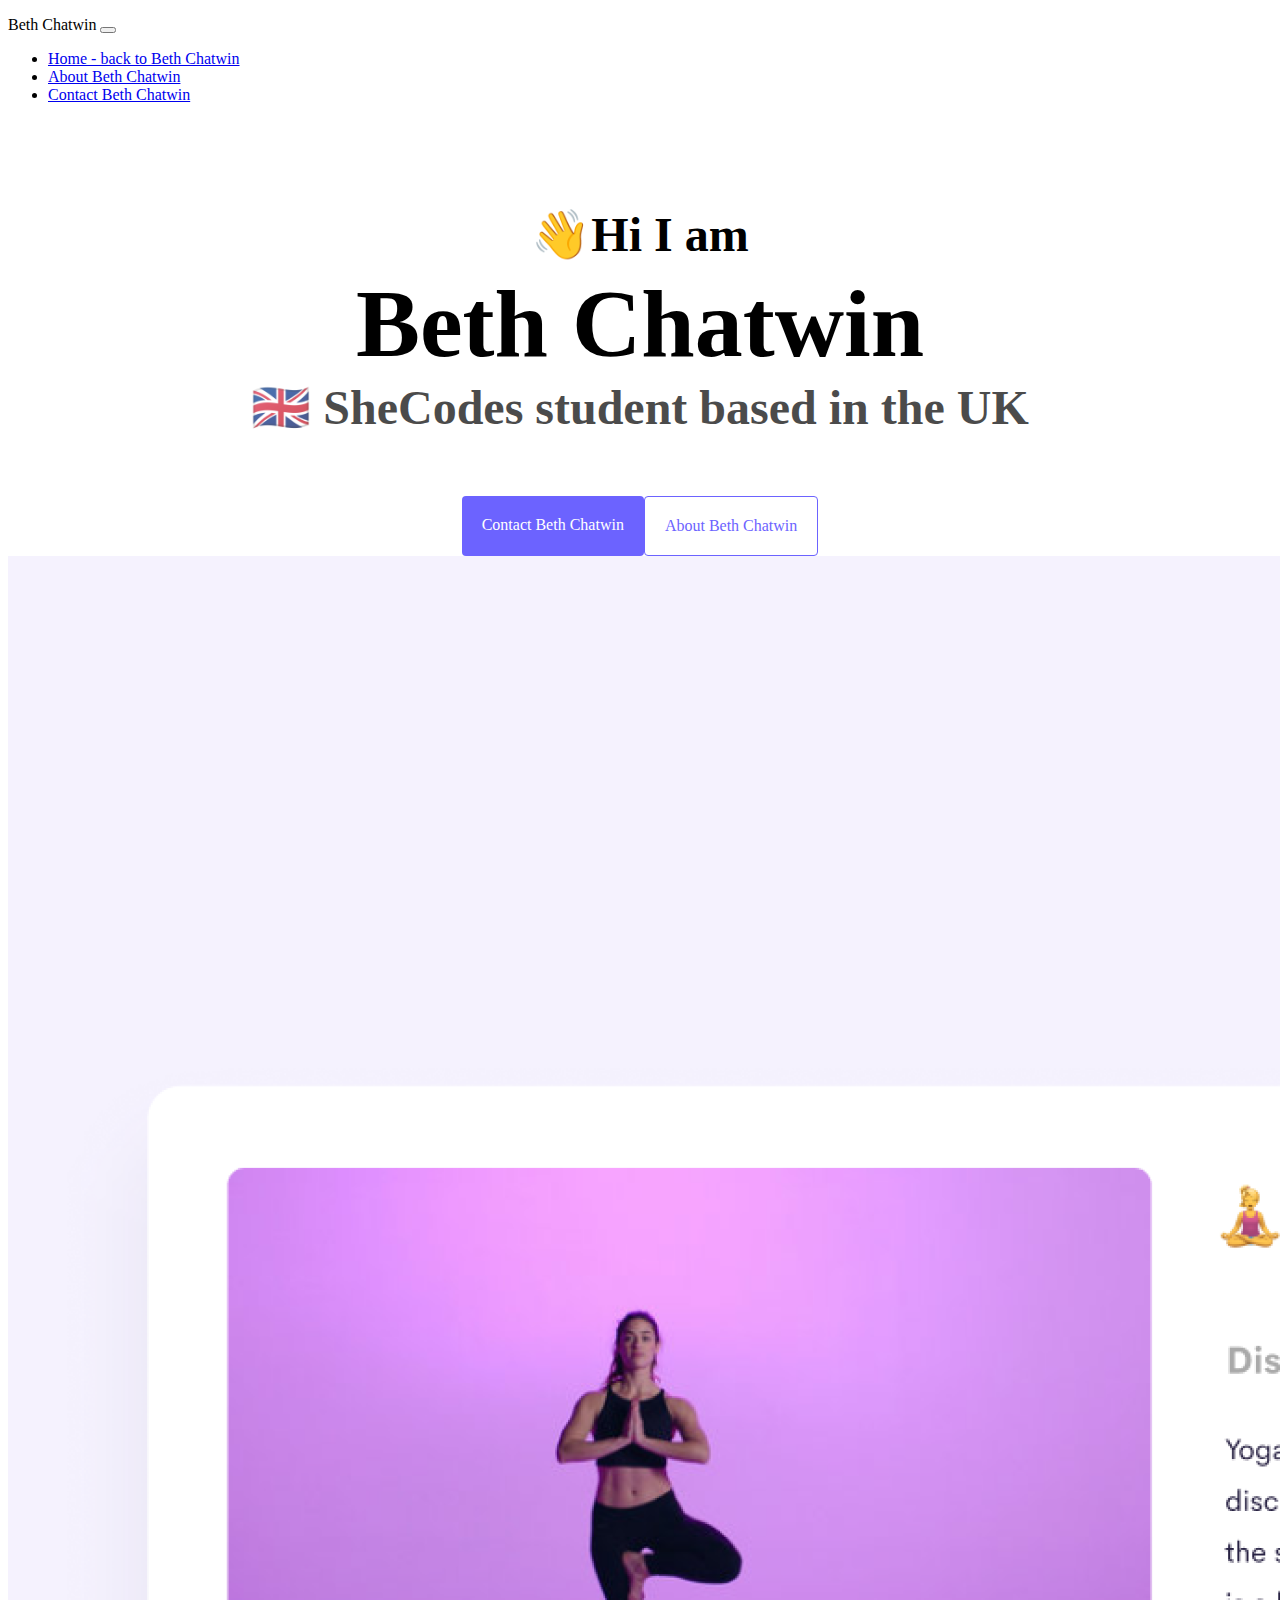
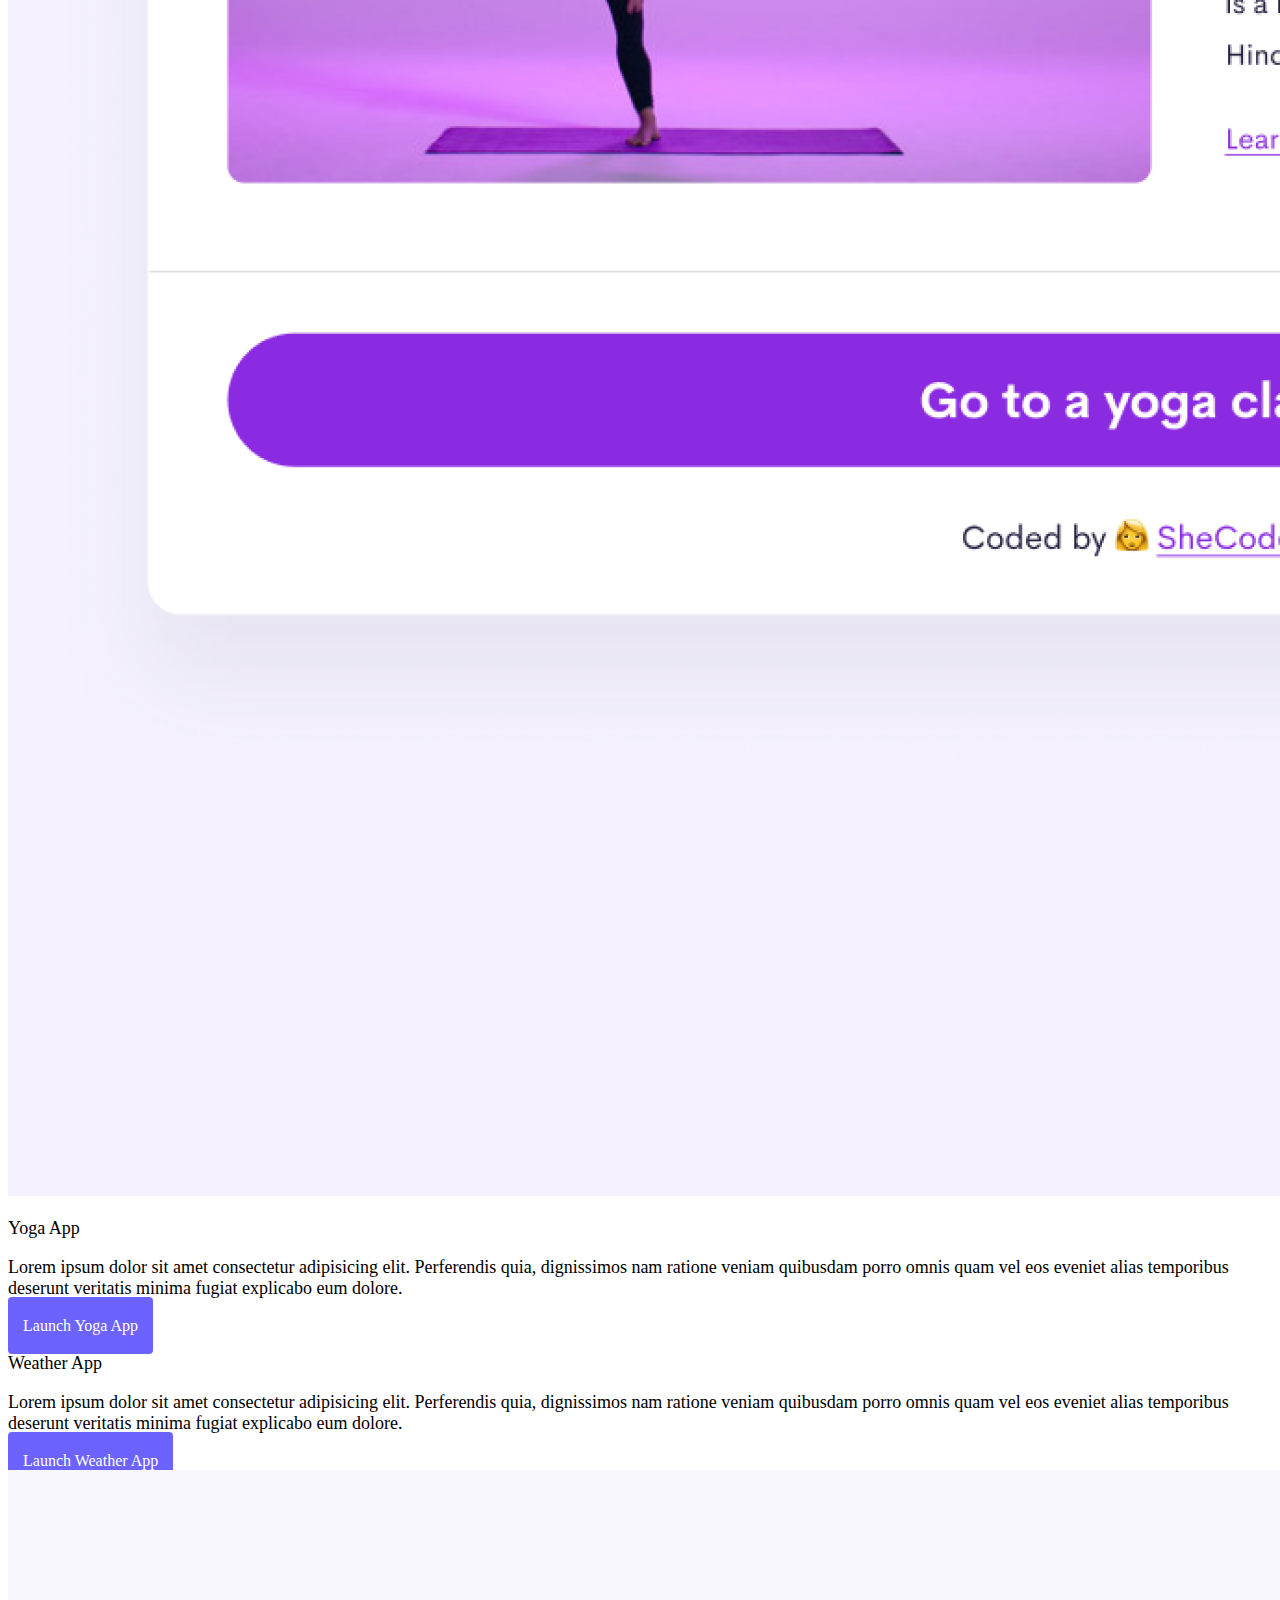
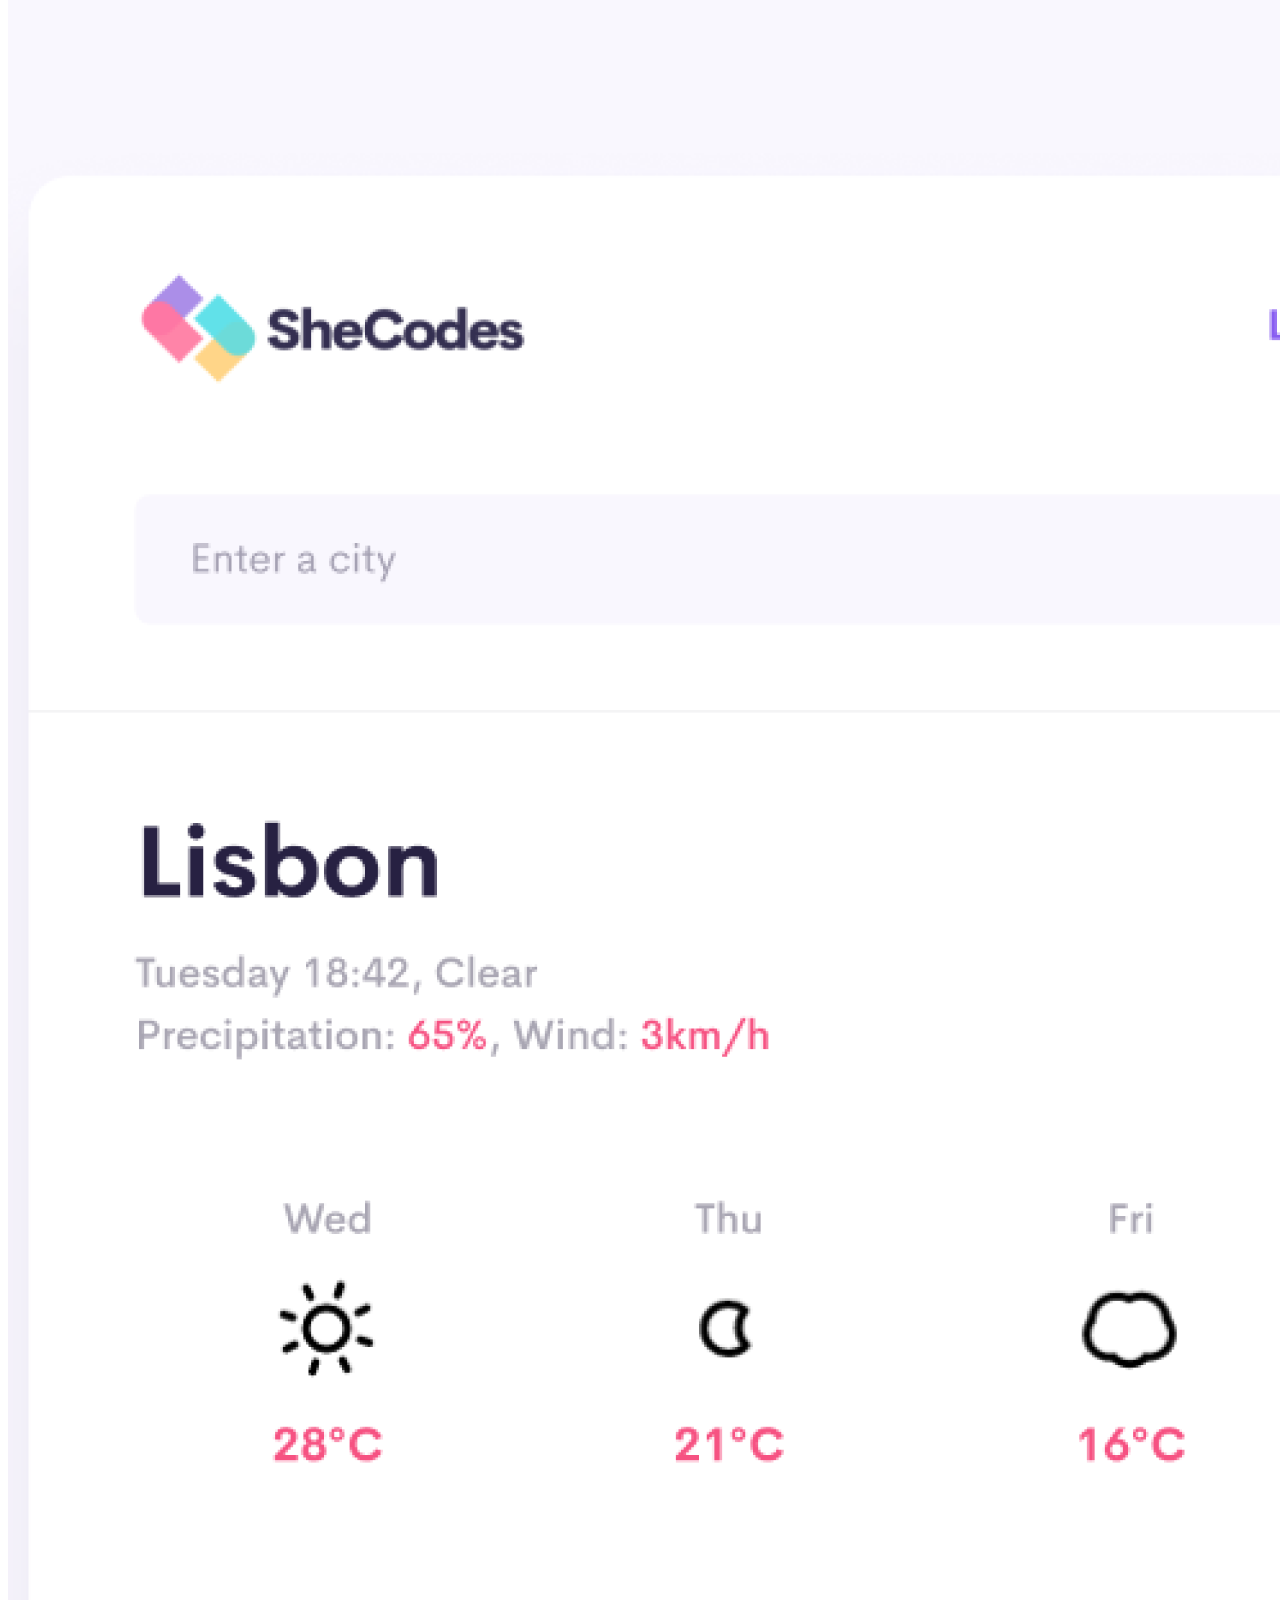
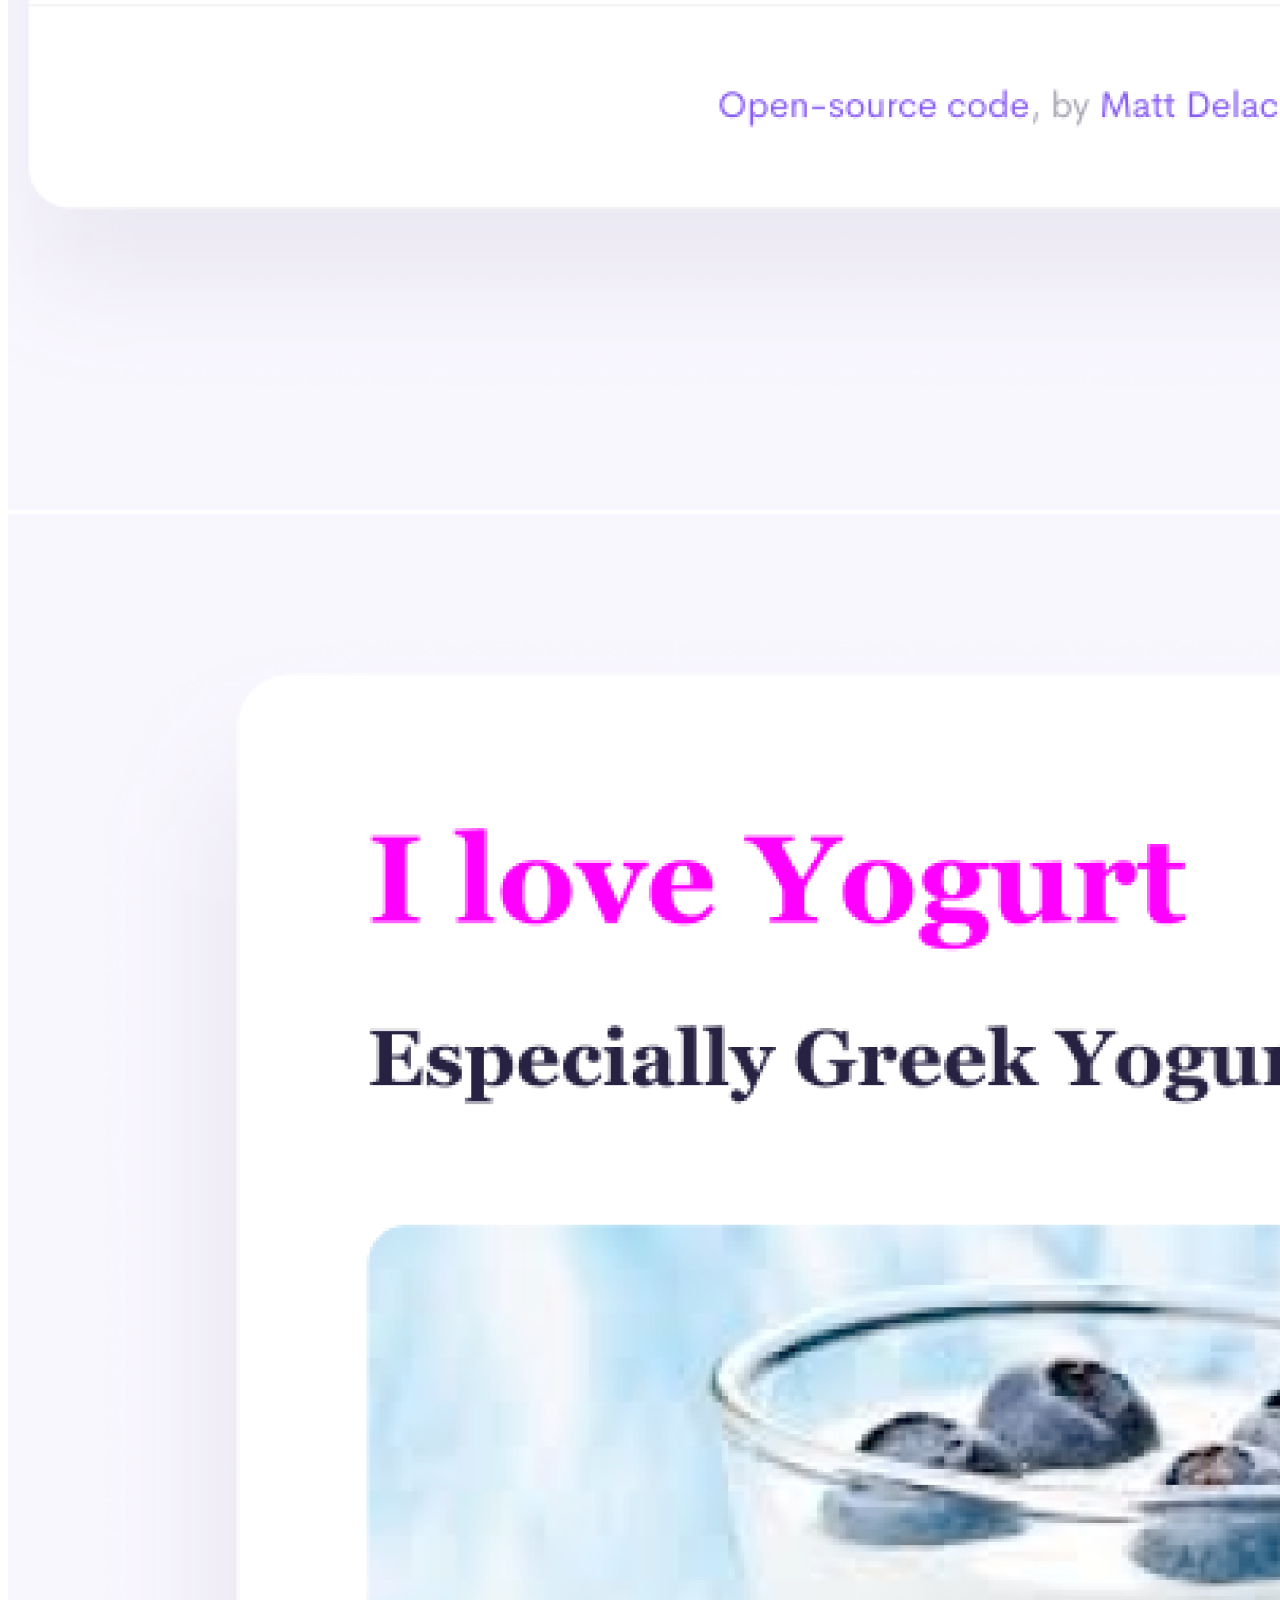
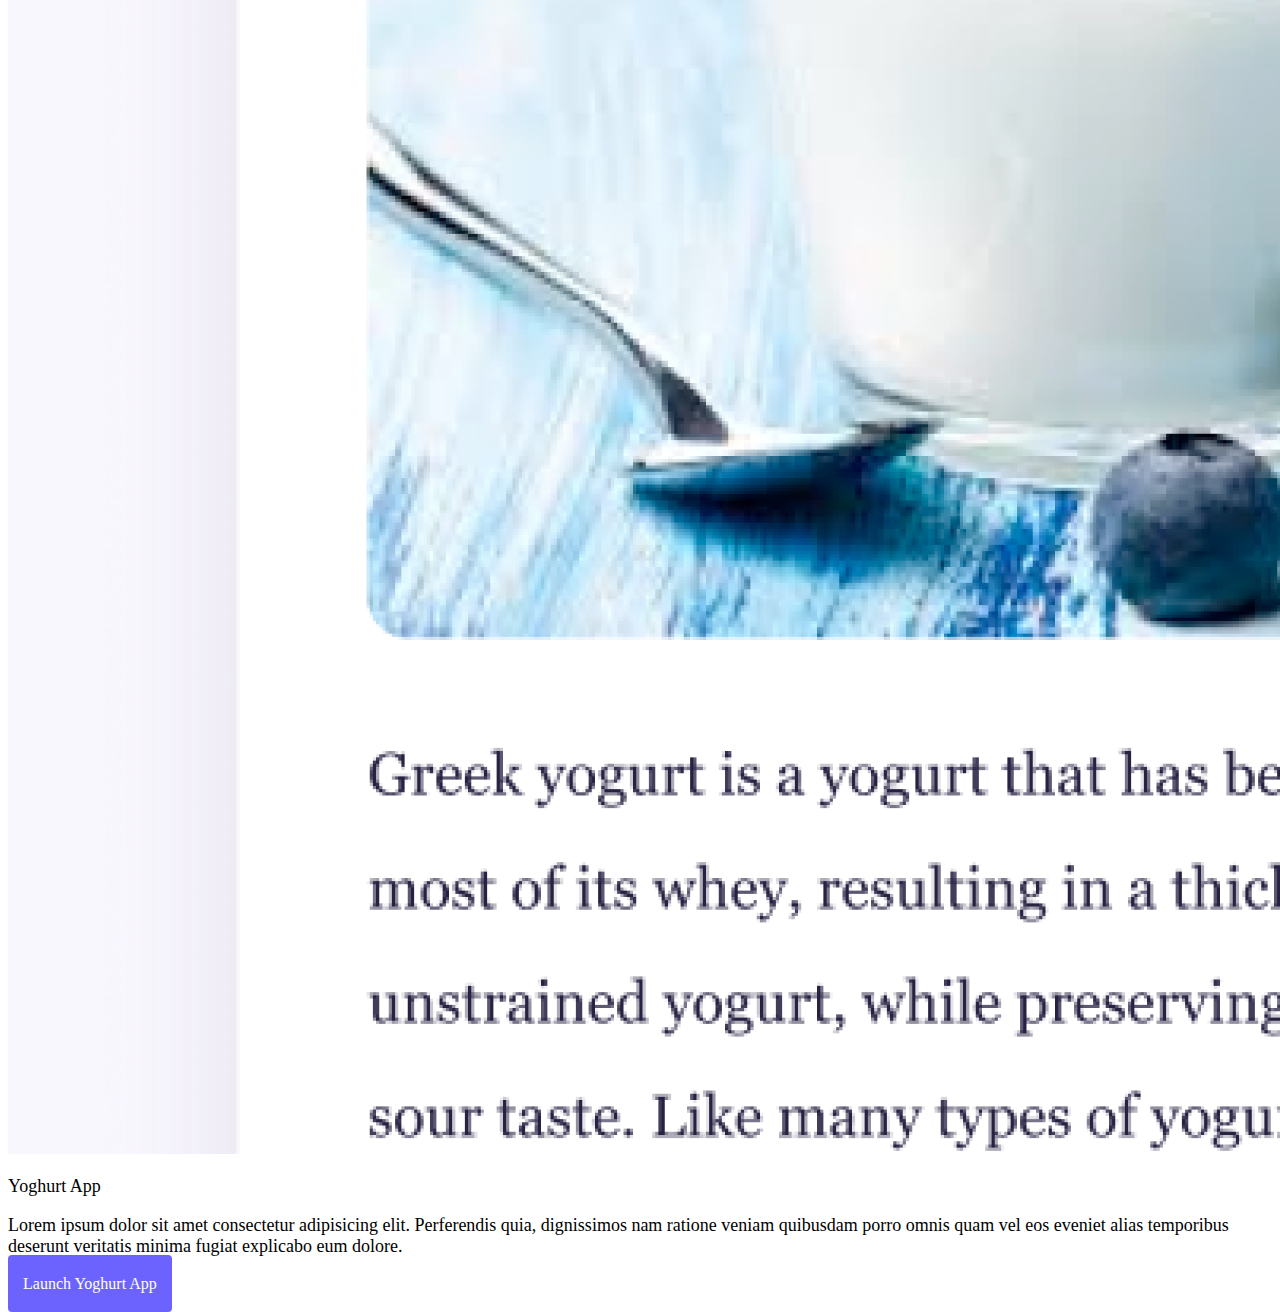
<file: index.html>
<!DOCTYPE html>
<html lang="en">
  <head>
    <meta
      name="Beth Chatwin - SheCodes Student - Homepage"
      content="Homepage with information about Beth Chatwin's Apps"
    />
    <link href="https://cdn.jsdelivr.net/npm/bootstrap@5.3.0-alpha1/dist/css/bootstrap.min.css" rel="stylesheet" integrity="sha384-GLhlTQ8iRABdZLl6O3oVMWSktQOp6b7In1Zl3/Jr59b6EGGoI1aFkw7cmDA6j6gD" crossorigin="anonymous">
    <script src="https://cdn.jsdelivr.net/npm/bootstrap@5.3.0-alpha1/dist/js/bootstrap.bundle.min.js" integrity="sha384-w76AqPfDkMBDXo30jS1Sgez6pr3x5MlQ1ZAGC+nuZB+EYdgRZgiwxhTBTkF7CXvN" crossorigin="anonymous"></script> 
    <meta charset="UTF-8" />
    <meta name="viewport" content="width=device-width, initial-scale=1.0" />
    <meta http-equiv="X-UA-Compatible" content="ie=edge" />
    <link rel="stylesheet" href="src/style.css" />
    <title>Beth Chatwin - SheCodes Student - Homepage</title>
  </head>
  <body>
    
      <nav class="navbar navbar-expand-lg navbar-light bg-light fixed-top">
        <div class="container-fluid">
          <a class="navbar-brand">Beth Chatwin</a>
          <button class="navbar-toggler" type="button" data-bs-toggle="collapse" data-bs-target="#navbarNav" aria-controls="navbarNav" aria-expanded="false" aria-label="Toggle navigation">
            <span class="navbar-toggler-icon"></span>
          </button>
          <div class="collapse navbar-collapse" id="navbarNav">
            <ul class="navbar-nav">
              <li class="nav-item">
                <a class="nav-link active" aria-current="page" href="index.html" title="Beth Chatwin Homepage ">Home - back to Beth Chatwin</a>
              </li>
              <li class="nav-item">
                <a class="nav-link" href="about.html" title="Beth Chatwin About Page">About Beth Chatwin</a>
              </li>
              <li class="nav-item">
                <a class="nav-link" href="about.html#contact" title="Beth Chatwin Contact Page">Contact Beth Chatwin</a>
              </li>
              </li>
            </ul>
          </div>
        </div>
      </nav>
   <br/>
   <br/>
   <br/>
   
    <h1 class="mt-5">
      <div>👋Hi I am</div>
    
    <div class="name text-center">Beth Chatwin</div>
    <h2 class="mb-5 text-center">🇬🇧 SheCodes student based in the UK</h2>
    <div class="nav-buttons mb-5 text-center">
    <a href="about.html#contact" class="contact me-1" id="contact" title="Beth Chatwin Contact Page">Contact Beth Chatwin</a>
    <a href="about.html" class="about ms-1" id="about" title="Beth Chatwin About Page">About Beth Chatwin</a>
    </div>

    <div class="container">

      <div class="row d-flex mt-5">
        <div class="col-sm-6 border-radius mb-5"><img src="src/images/yoga.png" alt="Beth's Yoga App" class="img-fluid rounded"></div>
        <div class="col-sm-6">
          <p class="fs-1 fw-semibold">Yoga App</p>
          <p>Lorem ipsum dolor sit amet consectetur adipisicing elit. Perferendis quia, dignissimos nam ratione veniam quibusdam porro omnis quam vel eos eveniet alias temporibus deserunt veritatis minima fugiat explicabo eum dolore.
          </p>
          <div class="mb-5 mt-5">
            <a href="#" class="primary-link">Launch Yoga App</a>
        </div>
      </div>

      <div class="row mt-4 d-flex">
        <div class="col-sm-6">
          <p class="fs-1 fw-semibold">Weather App</p>
          <p>Lorem ipsum dolor sit amet consectetur adipisicing elit. Perferendis quia, dignissimos nam ratione veniam quibusdam porro omnis quam vel eos eveniet alias temporibus deserunt veritatis minima fugiat explicabo eum dolore.
          </p>
          <div class="mb-5 mt-5">
            <a href="#" class="primary-link">Launch Weather App</a>
          </div>
        </div>
     
          <div class="col-sm-6 mt-4"><img src="src/images/weather.png" alt="Beths Weather App" class="img-fluid rounded"></div>
        </div>
      
      <div class="row mt-5 d-flex">
        <div class="col-sm-6 border-radius mb-5"><img src="src/images/yogurt.png" alt="Beth's Yoghurt App" class="img-fluid rounded">
        </div>
        <div class="col-sm-6">
          <p class="fs-1 fw-semibold">Yoghurt App</p>
          <p>Lorem ipsum dolor sit amet consectetur adipisicing elit. Perferendis quia, dignissimos nam ratione veniam quibusdam porro omnis quam vel eos eveniet alias temporibus deserunt veritatis minima fugiat explicabo eum dolore.
          </p>
          <div class="mb-5 mt-5">
            <a href="#" class="primary-link">Launch Yoghurt App</a>
        </div>
      </div>


    </div>
  </body>
</html>
</file>
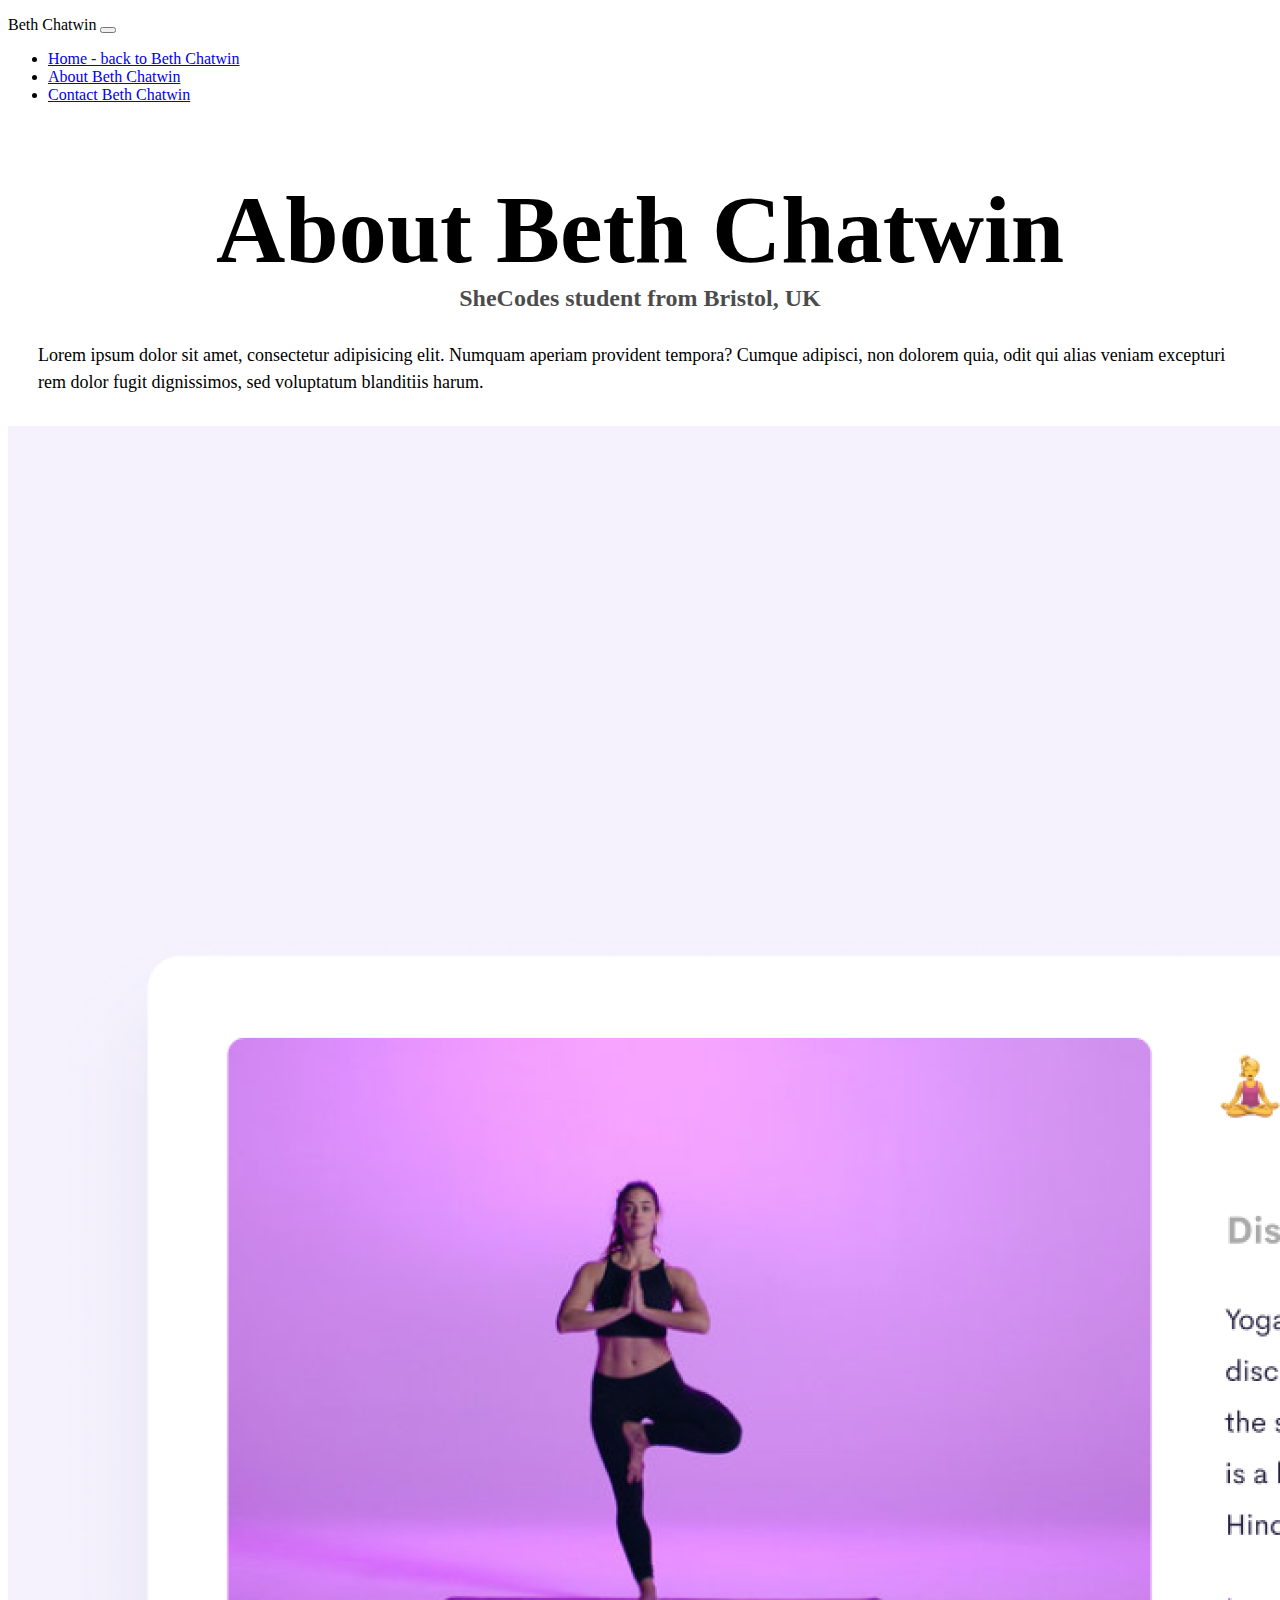
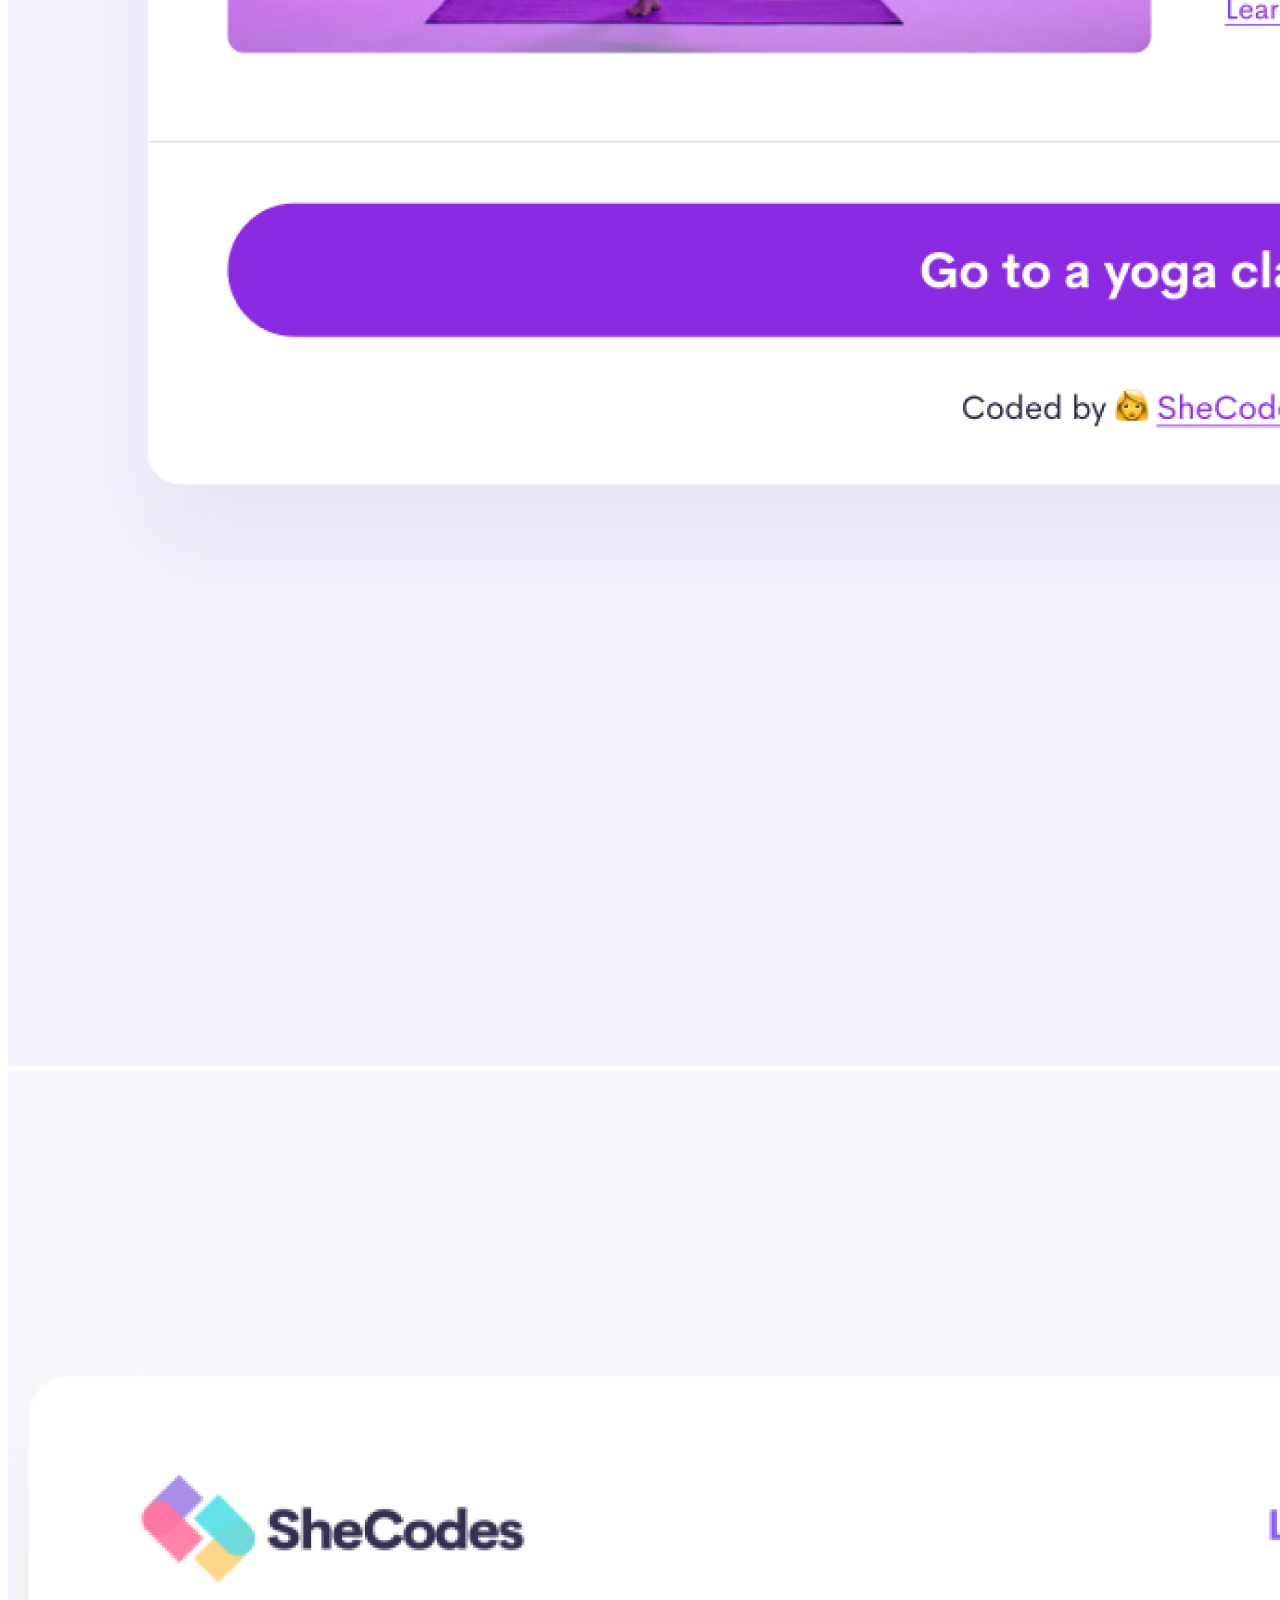
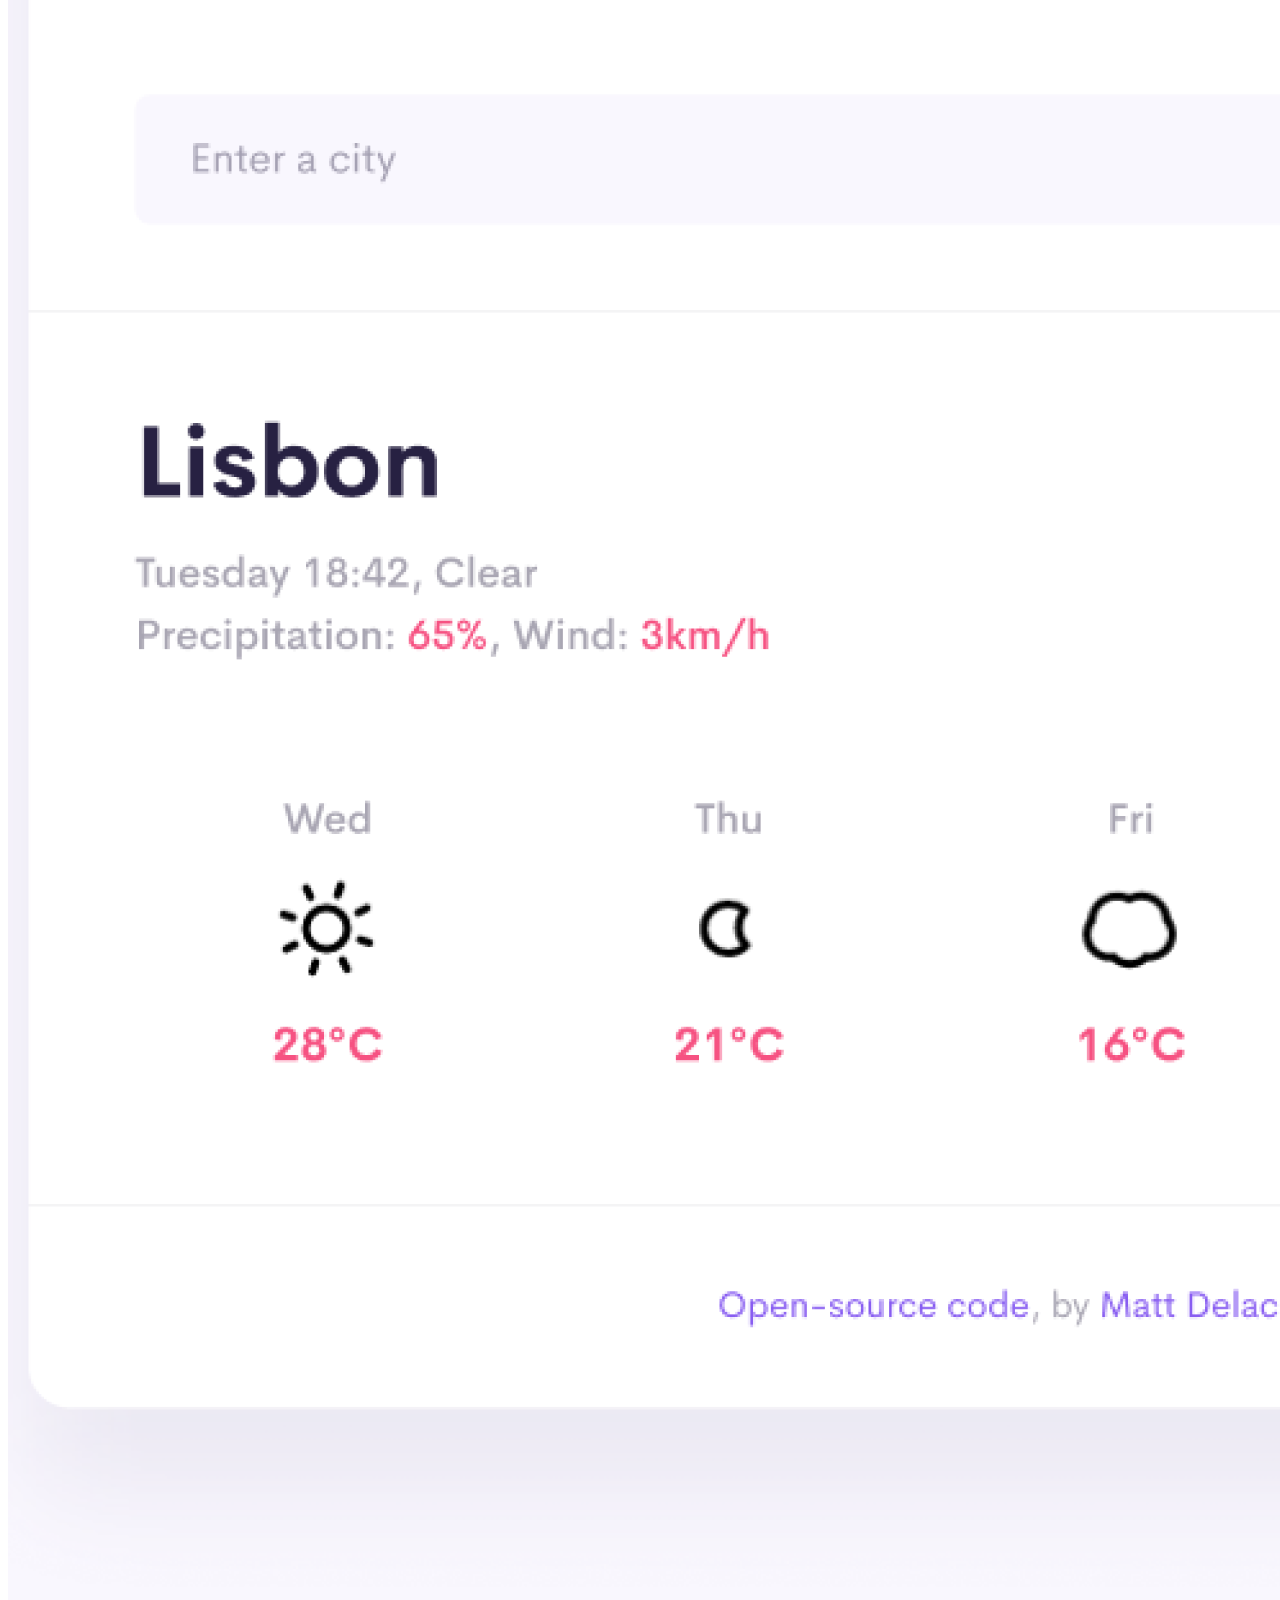
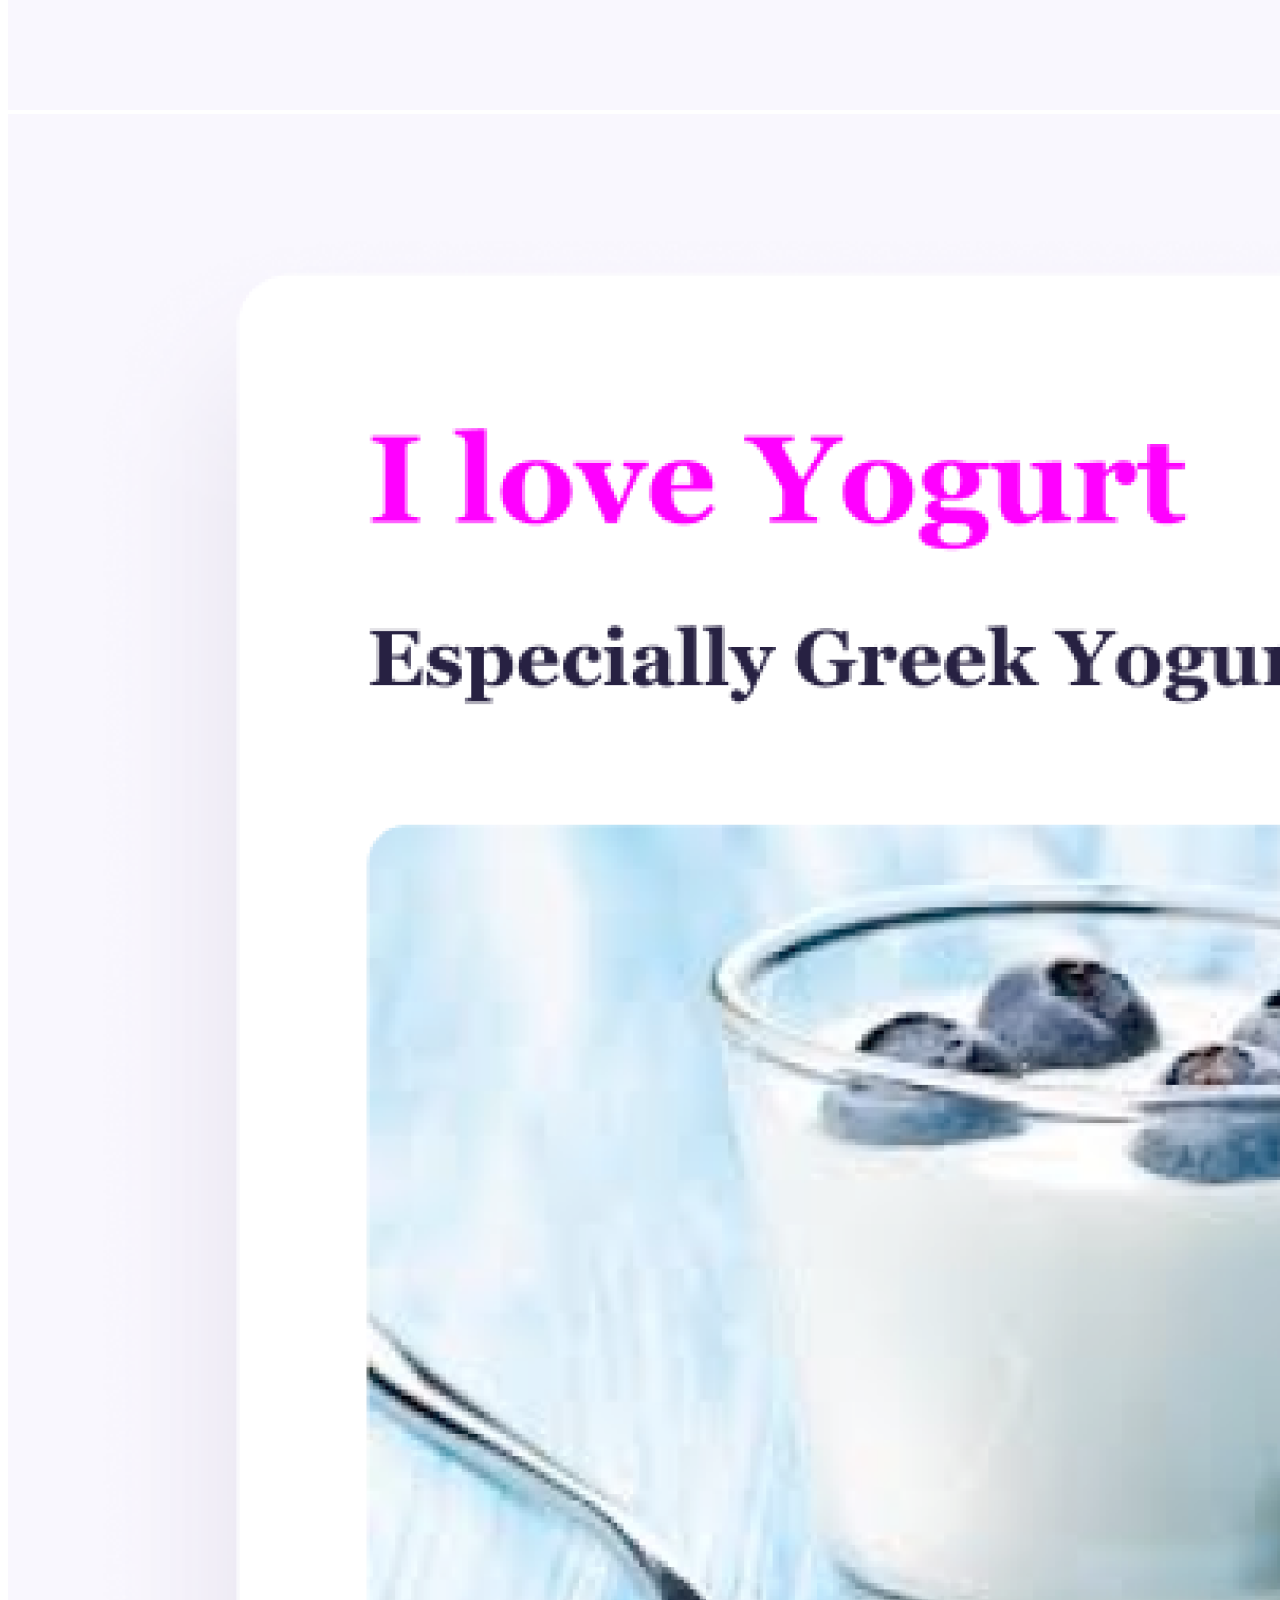
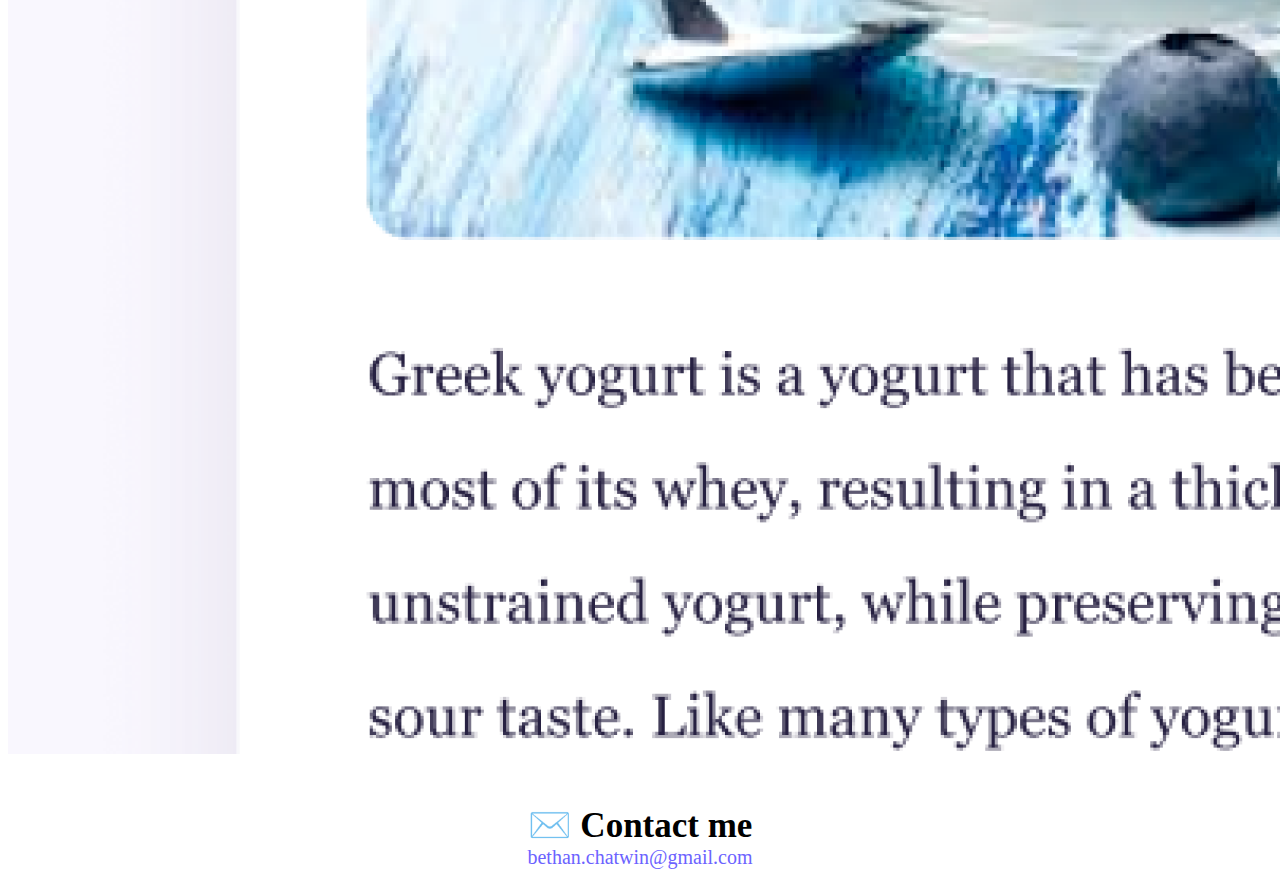
<file: about.html>
<!DOCTYPE html>
<html lang="en">
<head>
  <meta
      name="Beth Chatwin - SheCodes Student - About"
      content="Homepage with information about Beth Chatwin's Apps"
    />
    <link href="https://cdn.jsdelivr.net/npm/bootstrap@5.3.0-alpha1/dist/css/bootstrap.min.css" rel="stylesheet" integrity="sha384-GLhlTQ8iRABdZLl6O3oVMWSktQOp6b7In1Zl3/Jr59b6EGGoI1aFkw7cmDA6j6gD" crossorigin="anonymous">
    <script src="https://cdn.jsdelivr.net/npm/bootstrap@5.3.0-alpha1/dist/js/bootstrap.bundle.min.js" integrity="sha384-w76AqPfDkMBDXo30jS1Sgez6pr3x5MlQ1ZAGC+nuZB+EYdgRZgiwxhTBTkF7CXvN" crossorigin="anonymous"></script> 
    <meta charset="UTF-8">
    <meta name="viewport" content="width=device-width, initial-scale=1.0">
    <link rel="stylesheet" href="src/style.css" />
    <title>Beth Chatwin - SheCodes Student - About</title>
</head>
<body>
    <nav class="navbar navbar-expand-lg navbar-light bg-light fixed-top">
        <div class="container-fluid">
          <a class="navbar-brand">Beth Chatwin</a>
          <button class="navbar-toggler" type="button" data-bs-toggle="collapse" data-bs-target="#navbarNav" aria-controls="navbarNav" aria-expanded="false" aria-label="Toggle navigation">
            <span class="navbar-toggler-icon"></span>
          </button>
          <div class="collapse navbar-collapse" id="navbarNav">
            <ul class="navbar-nav">
              <li class="nav-item">
                <a class="nav-link active" aria-current="page" href="index.html" title="Beth Chatwin Homepage ">Home - back to Beth Chatwin</a>
              </li>
              <li class="nav-item">
                <a class="nav-link" href="about.html" title="Beth Chatwin About Page">About Beth Chatwin</a>
              </li>
              <li class="nav-item">
                <a class="nav-link" href="about.html#contact" title="Beth Chatwin Contact Page">Contact Beth Chatwin</a>
              </li>
              </li>
            </ul>
          </div>
        </div>
      </nav>
    <br/>
    <br/>
    <br/>

<h1 class="about-title text-center">About Beth Chatwin</h1>

<h2 class="about-h2 text-center">SheCodes student from Bristol, UK</h2>

<p class="about-me-paras text-center">Lorem ipsum dolor sit amet, consectetur adipisicing elit. Numquam aperiam provident tempora? Cumque adipisci, non dolorem quia, odit qui alias veniam excepturi rem dolor fugit dignissimos, sed voluptatum blanditiis harum.</p>
<div class="container">

    <div class="row d-flex">
    <div class="col-sm-4"><img src="src/images/yoga.png" alt="Beth's Yoga App" class="img-fluid p-2 shadow rounded"></div>
    <div class="col-sm-4"><img src="src/images/weather.png" alt="Beths Weather App" class="img-fluid p-2 shadow rounded"></div>
    <div class="col-sm-4"><img src="src/images/yogurt.png" alt="Beth's Yogurt App" class="img-fluid p-2 shadow rounded"></div>
        </div>
            </div>

<h4 id="contact" class="text-center mt-5">✉️ Contact me</h4>
<a href="mailto:bethan.chatwin@gmail.com" class="email text-center"  title="Beth Chatwin Contact Page">bethan.chatwin@gmail.com</a>
</body>
</html>
</file>
<file: src/style.css>
:root {
  --secondary-color: #f5f2fe;
  --primary-color: #6c63ff;
  --border-radius: 4px;
}
h1 {
  text-align: center;
  margin-bottom: 0px;
  font-size: 48px;
}
h1.about-title {
  font-size: 96px;
  margin-top: 0px;
}
h2 {
  text-align: center;
  opacity: 0.7;
  margin-top: 0px;
  font-size: 48px;
}
.about-h2 {
  font-size: 24px;
}

.name {
  font-size: 96px;
  margin-top: 5px;
  margin-bottom: 0px;
  opacity: 100%;
}
h2 {
  text-align: center;
  margin-top: 0px;
  margin-bottom: 30px;
  opacity: 0.7;
}
h4 {
  text-align: center;
  font-size: 35px;
  margin-bottom: 0px;
}
a {
  text-align: center;
}
p {
  display: block;
  font-size: 18px;
}
.nav-buttons {
  display: flex;
  margin-top: 40px;
  justify-content: center;
}

.about-me-paras {
  font-size: 18px;
  line-height: 1.5;
  margin: 30px;
}
.column {
  padding: 20px;
  background-color: var(--secondary-color);
  border-radius: var(--border-radius);
  max-width: 100px;
}

.home {
  display: block;
  text-align: center;
  margin-top: 40px;
  color: var(--primary-color);
}
.contact {
  background-color: var(--primary-color);
  border-radius: var(--border-radius);
  padding: 20px;
  margin-top: 20px;
  color: white;
  text-decoration: none;
}
.about {
  border-color: #6c63ff;
  border: 1px solid;
  border-radius: var(--border-radius);
  padding: 20px;
  margin-top: 20px;
  color: #6c63ff;
  text-decoration: none;
}
.email {
  display: flex;
  justify-content: center;
  color: var(--primary-color);
  font-size: 20px;
  text-decoration: none;
  margin-top: 0px;
}
.img {
  margin: 30px auto;
  width: 150px;
}

.primary-link {
  border-radius: 4px;
  padding: 20px 15px;
  text-decoration: none;
  text-transform: capitalize;
  background: var(--primary-color);
  box-shadow: var(--box-shadow);
  color: white;
  margin: 0;
}
.navbar {
  padding-top: 0.5rem;
}
</file>
